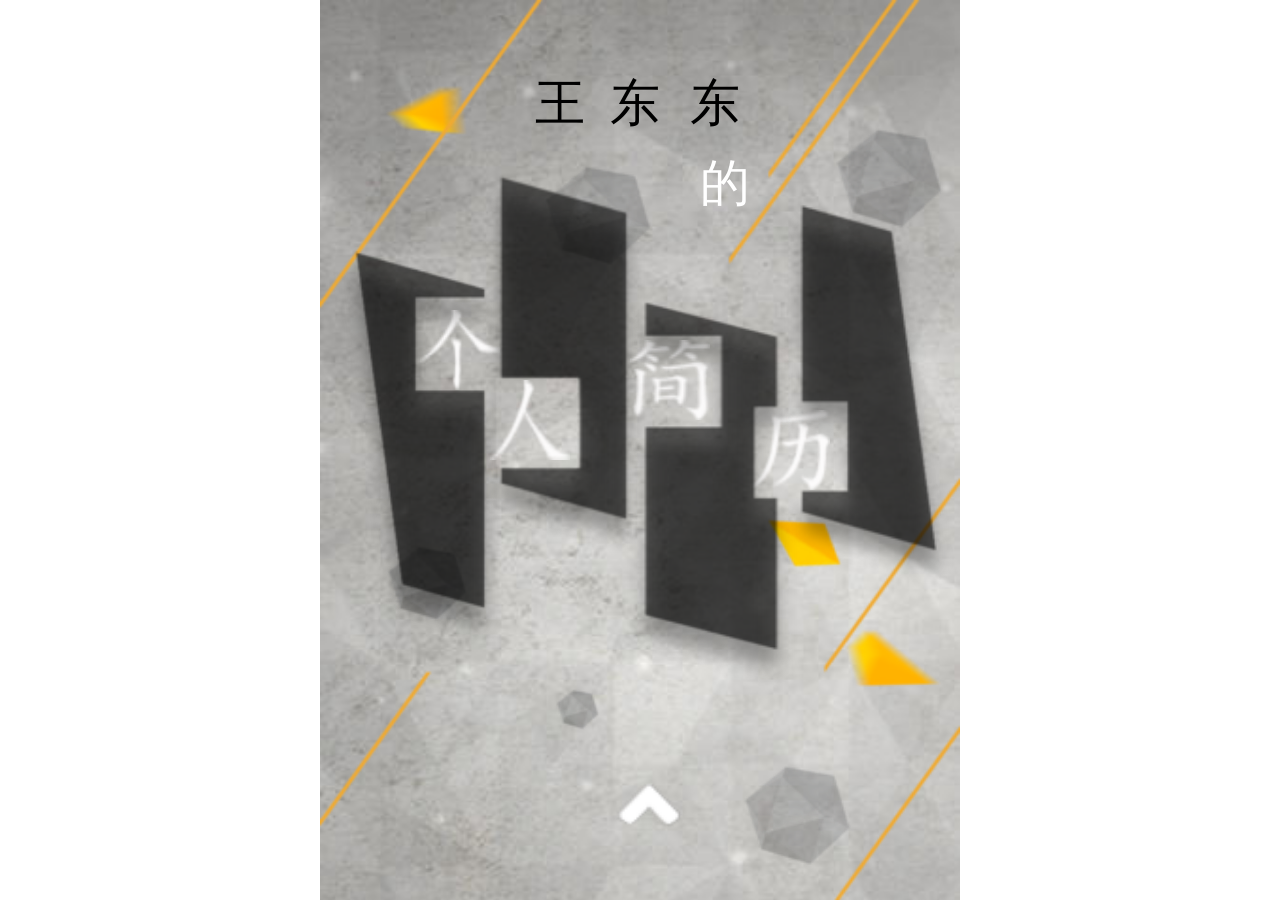
<file: index.html>
<!DOCTYPE html>
<html>
<head lang="en">
    <meta charset="UTF-8">
    <meta name="viewport"
          content="width=device-width, user-scalable=no, initial-scale=1.0, maximum-scale=1.0, minimum-scale=1.0"/>
    <meta name="format-detection" content="telephone=no"/>
    <meta name="apple-mobile-web-app-capable" content="yes"/>
    <meta name="apple-mobile-web-app-status-bar-style" content="black-translucent"/>
    <title></title>
    <link charset="utf-8" type="text/css" rel="stylesheet" href="css/reset.min.css"/>
    <link charset="utf-8" type="text/css" rel="stylesheet" href="css/animate.css"/>
    <link charset="utf-8" type="text/css" rel="stylesheet" href="css/swiper.min.css"/>
    <link charset="utf-8" type="text/css" rel="stylesheet" href="css/jianli.css"/>
</head>
<body>
<div class="music musicMove" id="music">
    <audio id="musicAudio" src="吻别 英语版.mp3" preload="none" loop></audio>
</div>
<section class="swiper-container">
    <div class="swiper-wrapper">
        <!--第一屏幕-->
        <div class="swiper-slide page1">
            <img src="img/jianli-1.png" alt=""/>
            <img src="img/jianli-2.png" alt=""/>
            <img src="img/jianli-3.png" alt=""/>
            <img src="img/jianli-4.png" alt=""/>
            <img src="img/jianli-9.png" alt=""/>
            <img src="img/jianli-8.png" alt=""/>
            <img src="img/jianli-7.png" alt=""/>
            <img src="img/jianli-6.png" alt=""/>
            <img src="img/jianli-33333.png" alt=""/>
            <span class="ming1">王</span>
            <span class="ming2">东</span>
            <span class="ming3">东</span>
            <a href="javascript:;"><p>的</p></a>
            <img src="img/jianli-14.png" alt=""/>
        </div>
        <!--第二屏幕-->
        <div class="swiper-slide page2">
            <img src="img/jianli-31.png" alt=""/>
            <img src="img/jianli-28.png" alt=""/>
            <img src="img/jianli-33333.png" alt=""/>
            <img src="img/weixin.png" alt=""/>
            <h2>个人信息</h2>
            <p>Personal information</p>
            <span class="xing">姓名：王东东</span>
            <span class="bie">性别：男</span>
            <span class="nian">年龄：24</span>
            <span class="shou">手机：15695652775</span>
            <span class="di">地址：安徽亳州市</span>
            <img src="img/jianli-14.png" alt=""/>
        </div>
        <!--第三屏幕-->
        <div class="swiper-slide page3">
            <img src="img/jianli-36.png" alt=""/>
            <img src="img/jianli-29.png" alt=""/>
            <img src="img/jianli-33333.png" alt=""/>
            <h2>专业技能</h2>
            <p class="p">Professional skills</p>
            <img src="img/jianli-14.png" alt=""/>
            <img src="img/jainli-44444.png" alt=""/>
            <img src="img/jainli-44444.png" alt=""/>
            <img src="img/jainli-44444.png" alt=""/>
            <img src="img/jainli-44444.png" alt=""/>
            <img src="img/jainli-44444.png" alt=""/>
            <span class="ps">ps</span>
            <span class="js">js</span>
            <span class="css">css</span>
            <span class="jQuery">jQuery</span>
            <span class="node">node</span>

        </div>

        <!-- 第四屏幕-->
        <div class="swiper-slide page4">
            <img src="img/jianli-30.png" alt=""/>
            <img src="img/jianli-33.png" alt=""/>
            <img src="img/jianli-34.png" alt=""/>
            <img src="img/jianli-33.png" alt=""/>
            <img src="img/jianli-34.png" alt=""/>
            <img src="img/jianli-11111.png" alt=""/>
            <img src="img/jianli-33333.png" alt=""/>
            <h2 class="qou">求职意向</h2>
            <p>Job intensron</p>
            <span class="diyi">8k-10k</span>
            <span class="dier">前段工程师</span>
            <span class="disan">2-n个IT</span>
            <span class="disi">地点：上海</span>
            <img src="img/jianli-14.png" alt=""/>
        </div>

        <!-- 第五屏幕-->
        <div class="swiper-slide page5">
            <img src="img/jianli-29.png" alt=""/>
            <img src="img/jianli-111111.png" alt=""/>
            <img src="img/jianli-18.png" alt=""/>
            <img src="img/jianli-18.png" alt=""/>
            <img src="img/jianli-18.png" alt=""/>
            <img src="img/jianli-18.png" alt=""/>
            <img src="img/jianli-22222.png" alt=""/>
            <img src="img/jianli-33333.png" alt=""/>
            <h2>个人特长</h2>
            <p>Personal Specialty</p>
            <span class="tuan">有团队精神！</span>
            <span class="xue">学习能力快！</span>
            <span class="gou">沟通能力强！</span>
            <span class="you">有点小幽默！</span>
            <img src="img/jianli-14.png" alt=""/>

        </div>
        <!-- 第六屏幕-->
        <div class="swiper-slide page6">
            <img src="img/jianli-35.png" alt=""/>
            <img src="img/jianli-36.png" alt=""/>
            <img src="img/jianli-22.png" alt=""/>
            <img src="img/jianli-23.png" alt=""/>
            <img src="img/jianli-24.png" alt=""/>
            <img src="img/jianli-25.png" alt=""/>
            <img src="img/jianli-26.png" alt=""/>
            <img src="img/jianli-33333.png" alt=""/>
            <h2>自我评价</h2>
            <p>evaluation</p>
            <span class="kai">开朗</span>
            <span class="xin">热心</span>
            <span class="shang">上进</span>
            <span class="li">有活力</span>
            <span class="ku">能吃苦</span>
            <img src="img/jianli-14.png" alt=""/>
        </div>
        <!-- 第七屏幕-->
        <div class="swiper-slide page7">
            <img src="img/weixin.png" alt=""/>
            <img src="img/jianli-33333.png" alt=""/>
            <h2>联系方式:</h2>
            <p>contact information</p>
            <span class="sao">扫描微信二维码添加我好友</span>
            <span class="ming">姓名：王东东</span>
            <span class="dian">电话：15695652775</span>
            <span class="you">邮箱：www.wddspace@gmail.com</span>
        </div>

    </div>
    <div class="swiper-pagination"></div>
</section>
<script src="js/fastclick.min.js"></script>
<script src="js/swiper.min.js"></script>
<script src="js/index.js"></script>

</body>
</html>
</file>
<file: css/jianli.css>
@charset "utf-8";
html, body {
    width: 100%;
    height: 100%;
    /*background: #ccc;*/
    overflow: hidden;
    /*  background: url("../img/jianli-11.jpg") no-repeat;*/
    z-index: 1;
}

html {
    font-size: 100px;
}

/*--初始化Swiper的样式--*/
.swiper-container, .swiper-slide {
    height: 100%;
    overflow: hidden;
}

.swiper-slide {
    transform-style: preserve-3d;
    perspective: 500px;
}

/*--音乐--*/
.music {
    display: none;
    position: absolute;
    top: .2rem;
    right: .2rem;
    z-index: 1000;
    width: .6rem;
    height: .6rem;
    background: url("../music.svg") no-repeat;
    background-size: 100% 100%;
}

.musicMove {
    -webkit-animation: musicMove 1s linear infinite both;
    animation: musicMove 1s linear infinite both;
}
/*--第一屏幕--*/
.page1 {
    width: 100%;
    height: 100%;
    position: relative;
    overflow: hidden;
    background: url("../img/jianli-11.jpg") no-repeat;
    background-size: cover;
}

.page1 > * {
    opacity: 0;
}
.page1 img:nth-child(14) {
    width: 100%;
    height: 100%;
    z-index: -1;
    opacity: 1;
}

#page1 img:nth-child(14) {
    animation: myMove 5s 0s infinite;
    -webkit-animation: myMove 5s 0s infinite;
}

@keyframes myMove {
    0%, 100% {
        opacity: 1;
        -webkit-transform: translateZ(0px) rotate(0deg);
        transform: translateZ(0px) rotate(0deg);
    }
    50% {
        -webkit-transform: translateZ(70px) rotate(10deg);
        transform: translateZ(70px) rotate(10deg);
    }
}

.page1 img {
    position: absolute;
    opacity: 0;
}

.page1 .ming1 {
    display: inline-block;
    position: absolute;
    left: 2.1rem;
    top: 0.7rem;
    width: 0.4rem;
    margin-left: 0.05rem;
    font-size: .5rem;

}

.page1 .ming2 {
    display: inline-block;
    position: absolute;
    left: 2.6rem;
    top: 0.7rem;
    width: 0.4rem;
    margin-left: 0.3rem;
    font-size: .5rem;
}

.page1 .ming3 {
    display: inline-block;
    position: absolute;
    left: 3.1rem;
    top: 0.7rem;
    width: 0.4rem;
    margin-left: 0.6rem;
    font-size: .5rem;
}

.page1 a {
    position: absolute;
    left: 3.8rem;
    top: 1.5rem;
    color: #fff;
    font-size: 0.5rem;
}

.page1 img:nth-child(1) {
    top: 1.45rem;
    left: -0.2rem;
    height: 5rem;
    z-index: 9;
}

.page1 img:nth-child(2) {
    top: 1.3rem;
    left: 1.3rem;
    height: 4.8rem;
    z-index: 4;
}

.page1 img:nth-child(3) {
    top: 2.2rem;
    left: 2.6rem;
    width: 2.5rem;
    height: 4.9rem;
    z-index: 5;
}

.page1 img:nth-child(4) {
    top: 1.3rem;
    left: 4.4rem;
    height: 4.8rem;
    z-index: 2;
}

.page1 img:nth-child(5) {
    top: 3.1rem;
    left: 1rem;
    width: 0.8rem;
    height: 0.8rem;
}

.page1 img:nth-child(6) {
    top: 3.8rem;
    left: 1.7rem;
    width: 0.8rem;
    height: 0.8rem;
}

.page1 img:nth-child(7) {
    top: 3.4rem;
    left: 3.1rem;
    width: 0.8rem;
    height: 0.8rem;
}

.page1 img:nth-child(8) {
    top: 4.1rem;
    left: 4.3rem;
    width: 0.8rem;
    height: 0.8rem;
}

.page1 img:nth-child(9) {
    bottom: 0.2rem;
    left: 2.8rem;
    width: 1rem;
    height: 0.5rem;
}

#page1 img:nth-child(1) {
    animation: fadeInLeft 1s 0.2s both;
    -webkit-animation: fadeInLeft 1s 0.2s both;
}

#page1 img:nth-child(2) {
    animation: fadeInLeft 2s 0.4s both;
    -webkit-animation: fadeInLeft 2s 0.4s both;
}

#page1 img:nth-child(3) {
    animation: fadeInRight 1s 0.2s both;
    -webkit-animation: fadeInRight 1s 0.2s both;
}

#page1 img:nth-child(4) {
    animation: fadeInRight 2s 0.4s both;
    -webkit-animation: fadeInRight 2s 0.4s both;
}

#page1 img:nth-child(5) {
    animation: bounceInDown 1s 0.8s both;
    -webkit-animation: bounceInDown 1s 0.8s both;
}

#page1 img:nth-child(6) {
    animation: bounceInDown 1s 1.2s both;
    -webkit-animation: bounceInDown 1s 1.2s both;
}

#page1 img:nth-child(7) {
    animation: bounceInDown 1s 1.6s both;
    -webkit-animation: bounceInDown 1s 1.6s both;
}

#page1 img:nth-child(8) {
    animation: bounceInDown 1s 2s both;
    -webkit-animation: bounceInDown 1s 2s both;
}

#page1 img:nth-child(9) {
    animation: fadeOutUp 1.5s 2s Infinite both;
    -webkit-animation: fadeOutUp 1.5s 2s Infinite both;
}

#page1 .ming1,#page1 .ming2, #page1 .ming3 {
    animation: lightSpeedIn 1s 1s 1 both;
    -webkit-animation: lightSpeedIn 1s 1s 1 both;
}

#page1 a {
    animation: bounceInRight 1s 2s both;
    -webkit-animation: bounceInRight 1s 2s both;
}




/*--第二屏幕--*/


.page2 {
    width: 100%;
    height: 100%;
    position: relative;
    overflow: hidden;
    background: url("../img/jianli-11.jpg") no-repeat;
    background-size: cover;
}
.page2 > * {
    opacity: 0;
}
.page2 img:nth-child(12) {
    width: 100%;
    height: 100%;
    z-index: -1;
    opacity: 1;
}

#page2 img:nth-child(12) {
    animation: myMove 5s 0s infinite;
    -webkit-animation: myMove 5s 0s infinite;
}

@keyframes myMove {
    0%, 100% {
        opacity: 1;
        -webkit-transform: translateZ(0px) rotate(0deg);
        transform: translateZ(0px) rotate(0deg);
    }
    50% {
        -webkit-transform: translateZ(70px) rotate(10deg);
        transform: translateZ(70px) rotate(10deg);
    }
}

.page2 img, .page2 h2, .page2 span, .page2 p, .page3 h2, .page3 p, .page4 h2, .page4 p {
    opacity: 0;
}

.page2 h2 {
    position: absolute;
    left: 1rem;
    top: 2rem;
    font-size: 0.6rem;
    font-weight: 500;
}

.page2 p {
    position: absolute;
    left: 1rem;
    top: 2.8rem;
    font-size: 0.3rem;
    color: #eee;
}

.page2 .xing {
    position: absolute;
    left: 1rem;
    top: 3.6rem;
    font-size: 0.4rem;
    font-weight: 600;
}

.page2 .bie {
    position: absolute;
    left: 1rem;
    top: 4.5rem;
    font-size: 0.4rem;
    font-weight: 600;
}

.page2 .nian {
    position: absolute;
    left: 1rem;
    top: 5.4rem;
    font-size: 0.4rem;
    font-weight: 600;
}

.page2 .shou {
    position: absolute;
    left: 1rem;
    top: 6.3rem;
    font-size: 0.4rem;
    font-weight: 600;
}

.page2 .di {
    position: absolute;
    left: 1rem;
    top: 7.2rem;
    font-size: 0.4rem;
    font-weight: 600;
}

.page2 img {
    position: absolute;
    opacity: 0;
}

.page2 img:nth-child(1) {
    top: 1rem;
    left: 0.4rem;
    width: 3.5rem;
    height: 2rem;
}

.page2 img:nth-child(2) {
    top: 6.9rem;
    left: 2.1rem;
    width: 4rem;
    height: 2rem;
}

.page2 img:nth-child(3) {
    bottom: 0.2rem;
    left: 2.8rem;
    width: 1rem;
    height: 0.5rem;
}

.page2 img:nth-child(4) {
    top: 1rem;
    right: 0.2rem;
    width: 2rem;
    height: 2rem;
    border-radius: 50%;
    border: 2px solid aqua;
    z-index: 10;
}

#page2 img:nth-child(1) {
    animation: bounceInRight 0.8s 0.8s both;
    -webkit-animation: bounceInRight 0.8s 0.8s both;
}

#page2 img:nth-child(2) {
    animation: bounceInLeft 0.8s 0.5s both;
    -webkit-animation: bounceInLeft 0.8s 0.5s both;
}

#page2 img:nth-child(3) {
    animation: fadeOutUp 1s 2s Infinite both;
    -webkit-animation: fadeOutUp 1s 2s Infinite both;
}

#page2 img:nth-child(4) {
    animation: zoomInUp 1s 1.2s both;
    -webkit-animation: zoomInUp 1s 1.2s both;
}

#page2 h2 {
    animation: bounceInLeft 0.8s 1.8s both;
    -webkit-animation: bounceInLeft 0.8s 1.8s both;
}

#page2 p {
    animation: bounceInLeft 0.8s 2.2s both;
    -webkit-animation: bounceInLeft 0.8s 2.2s both;
}

#page2 .xing {
    animation: bounceInLeft 0.8s 2.6s both;
    -webkit-animation: bounceInLeft 0.8s 2.6s both;
}

#page2 .bie {
    animation: bounceInLeft 0.8s 3s both;
    -webkit-animation: bounceInLeft 0.8s 3s both;
}

#page2 .nian {
    animation: bounceInLeft 0.8s 3.4s both;
    -webkit-animation: bounceInLeft 0.8s 3.4s both;
}

#page2 .shou {
    animation: bounceInLeft 0.8s 3.8s both;
    -webkit-animation: bounceInLeft 0.8s 3.8s both;
}

#page2 .di {
    animation: bounceInLeft 0.8s 4.2s both;
    -webkit-animation: bounceInLeft 0.8s 4.2s both;
}

/*--第三屏幕--*/


.page3 {
    width: 100%;
    height: 100%;
    position: relative;
    overflow: hidden;
    background: url("../img/jianli-11.jpg") no-repeat;
    background-size: cover;
}
.page3 > * {
    opacity: 0;
}

.page3 img:nth-child(6) {
    z-index: -2;
    width: 100%;
    height: 100%;
    opacity: 1;

}

#page3 img:nth-child(6) {
    z-index: -2;
    animation: myMove 5s 0s infinite;
    -webkit-animation: myMove 5s 0s infinite;
}

@keyframes myMove {
    0%, 100% {
        opacity: 1;
        -webkit-transform: translateZ(0px) rotate(0deg);
        transform: translateZ(0px) rotate(0deg);
    }
    50% {
        -webkit-transform: translateZ(70px) rotate(10deg);
        transform: translateZ(70px) rotate(10deg);
    }
}

.page3 h2 {
    position: absolute;
    left: 1rem;
    top: 0.7rem;
    font-size: 0.6rem;
    font-weight: 500;
}

.page3 .p {
    position: absolute;
    left: 1rem;
    top: 1.4rem;
    font-size: 0.3rem;
    font-weight: 500;
    color: #eee;
}

/*ps*/
.page3 .ps {
   position: absolute;
    top: 4.2rem;
    right: 4.6rem;
    font-size: 0.7rem;
    color: #fff;
    z-index: 20;
}

/*js*/
.page3 .js {
    position: absolute;
    top: 4.6rem;
    right: 1.3rem;
    font-size: 0.7rem;
    color: #fff;
    z-index: 20;
}

/*css*/
.page3 .css {
    display: inline-block;
    position: relative;
    top: 8.8rem;
    left: 4.6rem;
    font-size: 0.7rem;
    color: #fff;
    z-index: 20;
}

/*node*/
.page3 .node {
    display: inline-block;
    position: relative;
    top: 6.9rem;
    left: 0.2rem;
    font-size: 0.6rem;
    color: #fff;
    z-index: 20;
}

/*jQuery*/
.page3 .jQuery {
    display: inline-block;
    position: relative;
    top: 8.8rem;
    left: -0.4rem;
    font-size: 0.5rem;
    color: #fff;
    z-index: 20;
}

.page3 img {
    position: absolute;

}

.page3 img:nth-child(1) {
    top: 1.9rem;
    left: 0.2rem;
    width: 4rem;
    height: 0.6rem;
}

.page3 img:nth-child(2) {
    top: 0.8rem;
    left: 3rem;
    width: 2rem;
    height: 2.5rem;
}

.page3 img:nth-child(3) {
    bottom: 0.2rem;
    right: 2.5rem;
    width: 1rem;
    height: 0.5rem;
}

.page3 img:nth-child(6) {
    bottom: 0.2rem;
    right: 0;
    z-index: 15;
}

.page3 img:nth-child(7) {
    bottom: 4rem;
    right: 2.5rem;
    width: 5rem;
    height: 5rem;
    z-index: 15;
}

.page3 img:nth-child(8) {
    bottom: 3.7rem;
    right: -0.9rem;
    width: 5rem;
    height: 5rem;
    z-index: 15;
}

.page3 img:nth-child(9) {
    bottom: -0.5rem;
    left: 2.5rem;
    width: 5rem;
    height: 5rem;
    z-index: 15;
}

.page3 img:nth-child(10) {
    bottom: -0.5rem;
    left: -1rem;
    width: 5rem;
    height: 5rem;
    z-index: 15;
}

.page3 img:nth-child(11) {
    bottom: 1.4rem;
    left: 1.2rem;
    width: 5rem;
    height: 5rem;
    z-index: 15;
}
#page3 .ps {
    animation: pulse 1s 2.5s both;
    -webkit-animation: pulse 1s 2.5s both;;
}
#page3 img:nth-child(1) {
    animation: bounceInLeft 0.8s 1s both;
    -webkit-animation: bounceInLeft 0.8s 1s both;
}

#page3 img:nth-child(2) {
    animation: zoomInLeft 0.8s 0.6s both;
    -webkit-animation: zoomInLeft 0.8s 0.6s both;
}

#page3 img:nth-child(3) {
    animation: fadeOutUp 1s 2s Infinite both;
    -webkit-animation: fadeOutUp 1s 2s Infinite both;
}

#page3 img:nth-child(6) {
    animation: myMove 5s 0s both;
    -webkit-animation: myMove 5s 0s both;
}

#page3 img:nth-child(7) {
    animation: bounceInUp 4s 1.5s both;
    -webkit-animation: bounceInUp 4s 1.5s both;

}

#page3 img:nth-child(8) {
    animation: bounceInUp 4s 2s both;
    -webkit-animation: bounceInUp 4s 2s both;
}

#page3 img:nth-child(9) {
    animation: bounceInUp 4s 3.5s both;
    -webkit-animation: bounceInUp 4s 3.5s both;
}

#page3 img:nth-child(10) {
    animation: bounceInUp 4s 2.5s both;
    -webkit-animation: bounceInUp 4s 2.5s both;
}

#page3 img:nth-child(11) {
    animation: bounceInUp 4s 3s both;
    -webkit-animation: bounceInUp 4s 3s both;
}

#page3 h2 {
    animation: bounceInLeft 1s 1.8s both;
    -webkit-animation: bounceInLeft 1s 1.8s both;;
}

#page3 .p {
    animation: bounceInLeft 1s 2.2s both;
    -webkit-animation: bounceInLeft 1s 2.2s both;;
}

#page3 .ps {
    animation: fadeInRightBig 1s 3.4s both;
    -webkit-animation: fadeInRightBig 1s 3.4s both;;
}
#page3 .js {
    animation: fadeInRightBig 1s 3.6s both;
    -webkit-animation: fadeInRightBig 1s 3.6s both;;
}
#page3 .css {
    animation: fadeInRightBig 1s 4.2s both;
    -webkit-animation: fadeInRightBig 1s 4.2s both;;
}
#page3 .jQuery {
    animation: fadeInRightBig 1s 4s both;
    -webkit-animation: fadeInRightBig 1s 4s both;;
}

#page3 .node {
    animation: fadeInRightBig 1s 3.8s both;
    -webkit-animation: fadeInRightBig 1s 3.8s both;;
}

/*--第四屏幕--*/

.page4 {
    width: 100%;
    height: 100%;
    position: relative;
    overflow: hidden;
    background: url("../img/jianli-11.jpg") no-repeat;
    background-size: cover;
}
.page4 > * {
    opacity: 0;
}
.page4 img:nth-child(14) {
    width: 100%;
    height: 100%;
    z-index: -1;
    right: 0rem;
    opacity: 1;
}

#page4 img:nth-child(14) {
    animation: myMove 5s 0s infinite;
    -webkit-animation: myMove 5s 0s infinite;
}

@keyframes myMove {
    0%, 100% {
        opacity: 1;
        -webkit-transform: translateZ(0px) rotate(0deg);
        transform: translateZ(0px) rotate(0deg);
    }
    50% {
        -webkit-transform: translateZ(70px) rotate(10deg);
        transform: translateZ(70px) rotate(10deg);
    }
}

.page4 h2 {
    position: absolute;
    left: 1rem;
    top: 0.7rem;
    font-size: 0.6rem;
    font-weight: 500;
}

.page4 p {
    position: absolute;
    left: 1rem;
    top: 1.4rem;
    font-size: 0.3rem;
    font-weight: 500;
    color: #eee;
}

.page4 .diyi {
    position: absolute;
    top: 6.9rem;
    left: 4.4rem;
    font-size: 0.4rem;
    width: 2.7rem;
    height: 1.1rem;
    color: #fff;
}

.page4 .dier {
    position: relative;
    top: 3.67rem;
    left: 4rem;
    font-size: 0.4rem;
    width: 2.7rem;
    height: 1.1rem;
    color: #fff;
    text-align: center;
    line-height: 1.1rem;
}

.page4 .disan {
    position: relative;
    top: 5.13rem;
    left: -1.5rem;
    font-size: 0.4rem;
    width: 2.7rem;
    height: 1.1rem;
    color: #fff;
}

.page4 .disi {
    position: relative;
    top: 8.26rem;
    left: -3rem;
    font-size: 0.4rem;
    width: 2.7rem;
    height: 1.1rem;
    color: #fff;
}

.page4 img {
    /*z-index: 1;*/
    position: absolute;
    opacity: 0;
}

.page4 img:nth-child(1) {
    top: 0.5rem;
    left: 0.8rem;
    width: 3.8rem;
    /*height: 1.4rem;*/
}

.page4 img:nth-child(2) {
    top: 6.6rem;
    left: 3.5rem;
    width: 2.7rem;
    height: 1.1rem;
}

.page4 img:nth-child(3) {
    top: 5.13rem;
    left: 0.29rem;
    width: 2.7rem;
    height: 1.1rem;
}

.page4 img:nth-child(4) {
    top: 3.67rem;
    left: 3.5rem;
    width: 2.7rem;
    height: 1.1rem;
}

.page4 img:nth-child(5) {
    top: 8.26rem;
    left: 0.29rem;
    width: 2.7rem;
    height: 1.1rem;
}

.page4 img:nth-child(6) {
    top: 4rem;
    left: 3rem;
    width: 0.7rem;
    height: 5.4rem;
}

.page4 img:nth-child(7) {
    bottom: 0.2rem;
    left: 2.8rem;
    width: 1rem;
    height: 0.5rem;
}

#page4 img:nth-child(1) {
    animation: bounceInLeft 0.8s 0.8s both;
    -webkit-animation: bounceInLeft 0.8s 0.8s both;
}

#page4 h2 {
    animation: bounceInLeft 0.8s 1.2s both;
    -webkit-animation: bounceInLeft 0.8s 1.2s both;
}

#page4 p {
    animation: bounceInLeft 0.8s 1.4s both;
    -webkit-animation: bounceInLeft 0.8s 1.4s both;
}

#page4 img:nth-child(2), #page4 .diyi {
    animation: fadeInRight 0.8s 2.4s both;
    -webkit-animation: fadeInRight 0.8s 2.4s both;;
}

#page4 img:nth-child(3), #page4 .dier {
    animation: fadeInLeft 1s 2s both;
    -webkit-animation: fadeInLeft 1s 2s both;
}

#page4 img:nth-child(4), #page4 .disan {
    animation: fadeInRight 1s 1.6s both;
    -webkit-animation: fadeInRight 1s 1.6s both;;
}

#page4 img:nth-child(5), #page4 .disi {
    animation: fadeInLeft 1s 2.8s both;
    -webkit-animation: fadeInLeft 1s 2.8s both;
}

#page4 img:nth-child(6) {
    animation: fadeInUp 1s 1.4s both;
    -webkit-animation: fadeInUp 1s 1.4s both;
}

#page4 img:nth-child(7) {
    animation: fadeOutUp 1s 1.2s Infinite both;
    -webkit-animation: fadeOutUp 1s 1.2s Infinite both;
}

/*--第五屏幕--*/

.page5 {
    width: 100%;
    height: 100%;
    position: relative;
    overflow: hidden;
    background: url("../img/jianli-11.jpg") no-repeat;
    background-size: cover;
}

.page5 > * {
    opacity: 0;
}

.page5 img:nth-child(15) {
    width: 100%;
    height: 100%;
    z-index: 0;
    opacity: 1;
}

#page5 img:nth-child(15) {
    animation: myMove 5s 0s infinite;
    -webkit-animation: myMove 5s 0s infinite;
}

@keyframes myMove {
    0%, 100% {
        opacity: 1;
        -webkit-transform: translateZ(0px) rotate(0deg);
        transform: translateZ(0px) rotate(0deg);
    }
    50% {
        -webkit-transform: translateZ(70px) rotate(10deg);
        transform: translateZ(70px) rotate(10deg);
    }
}

.page5 h2 {
    position: absolute;
    left: 2.4rem;
    top: 1.6rem;
    font-size: 0.55rem;
    font-weight: 500;
}

.page5 p {
    color: #eee;
    position: absolute;
    left: 2.4rem;
    top: 2.3rem;
    font-size: 0.3rem;
    font-weight: 500;
}

.page5 .tuan {
    position: absolute;
    left: 1.3rem;
    top: 4.1rem;
    font-size: 0.5rem;
    font-weight: 500;
}

.page5 .xue {
    position: absolute;
    left: 1.3rem;
    top: 5.7rem;
    font-size: 0.5rem;
    font-weight: 500;
}

.page5 .gou {
    position: absolute;
    left: 1.3rem;
    top: 7.2rem;
    font-size: 0.5rem;
    font-weight: 500;
}

.page5 .you {
    position: absolute;
    left: 1.3rem;
    top: 9.1rem;
    font-size: 0.5rem;
    font-weight: 500;
}

.page5 img {
    position: absolute;
    opacity: 0;
}

.page5 img:nth-child(1) {
    top: 0.2rem;
    left: 0.3rem;
    width: 2rem;
    height: 2.8rem;
    z-index: 2;
}

.page5 img:nth-child(2) {
    top: 1rem;
    left: 1.3rem;
    width: 3.8rem;
    height: 1.8rem;
    z-index: 2;
}

.page5 img:nth-child(3) {
    top: 8.3rem;
    left: 0.45rem;
    width: 5.2rem;
    height: 2.3rem;
    z-index: 2;
}

.page5 img:nth-child(4) {
    top: 6.4rem;
    left: 0.45rem;
    width: 5.2rem;
    height: 2.3rem;
    z-index: 2;
}

.page5 img:nth-child(5) {
    top: 3.3rem;
    left: 0.45rem;
    width: 5.2rem;
    height: 2.3rem;
    z-index: 2;
}

.page5 img:nth-child(6) {
    top: 4.9rem;
    left: 0.45rem;
    width: 5.2rem;
    height: 2.3rem;
    z-index: 2;
}

.page5 img:nth-child(7) {
    top: 4.2rem;
    left: 0.45rem;
    width: 0.5rem;
    height: 6rem;
    z-index: 2;
}

.page5 img:nth-child(8) {
    bottom: 0.2rem;
    left: 2.8rem;
    width: 1rem;
    height: 0.5rem;
}

#page5 img:nth-child(1) {
    animation: rotateInDownLeft 0.8s 0.8s both;
    -webkit-animation: rotateInDownLeft 0.8s 0.8s both;
}

#page5 img:nth-child(2) {
    animation: fadeInUp 0.8s 1s both;
    -webkit-animation: fadeInUp 0.8s 1s both;
}

#page5 img:nth-child(3), #page5 .you {
    animation: bounceInRight 0.8s 2.6s both;
    -webkit-animation: bounceInRight 0.8s 2.6s both;
}

#page5 img:nth-child(4), #page5 .gou {
    animation: bounceInRight 0.8s 2.2s both;
    -webkit-animation: bounceInRight 0.8s 2.2s both;
}

#page5 img:nth-child(5), #page5 .tuan {
    animation: bounceInRight 0.8s 1.4s both;
    -webkit-animation: bounceInRight 0.8s 1.4s both;
}

#page5 img:nth-child(6), #page5 .xue {
    animation: bounceInRight 0.8s 1.8s both;
    -webkit-animation: bounceInRight 0.8s 1.8s both;
}

#page5 img:nth-child(7) {
    animation: fadeInUp 0.8s 1.2s both;
    -webkit-animation: fadeInUp 0.8s 1.2s both;
}

#page5 img:nth-child(8) {
    animation: fadeOutUp 1.5s 1s Infinite both;
    -webkit-animation: fadeOutUp 1.5s 1s Infinite both;
}

#page5 h2 {
    animation: bounceInRight 1s 1s both;
    -webkit-animation: bounceInRight 1s 1s both;
}

#page5 p {
    animation: bounceInRight 1s 1.2s both;
    -webkit-animation: bounceInRight 1s 1.2s both;
}

/*--第六屏幕--*/

.page6 {
    width: 100%;
    height: 100%;
    position: relative;
    overflow: hidden;
    background: url("../img/jianli-11.jpg") no-repeat;
    background-size: cover;
}
.page6 > * {
    opacity: 0;
}
.page6 img:nth-child(16) {
    width: 100%;
    height: 100%;
    z-index: 0;
    opacity: 1;
}

#page6 img:nth-child(16) {
    animation: myMove 5s 0s infinite;
    -webkit-animation: myMove 5s 0s infinite;
}

@keyframes myMove {
    0%, 100% {
        opacity: 1;
        -webkit-transform: translateZ(0px) rotate(0deg);
        transform: translateZ(0px) rotate(0deg);
    }
    50% {
        -webkit-transform: translateZ(70px) rotate(10deg);
        transform: translateZ(70px) rotate(10deg);
    }
}

.page6 h2 {
    position: absolute;
    left: 2.2rem;
    top: 1.4rem;
    font-size: 0.55rem;
    font-weight: 500;
}

.page6 p {
    position: absolute;
    left: 2.4rem;
    top: 2.1rem;
    font-size: 0.3rem;
    font-weight: 500;
    color: #eee;
}

.page6 .kai {
    position: absolute;
    left: 0.9rem;
    top: 4.5rem;
    font-size: 0.5rem;
    font-weight: 500;
    color: #fff;
    z-index: 10;
}

.page6 .xin {
    position: absolute;
    left: 4rem;
    top: 4.5rem;
    font-size: 0.5rem;
    font-weight: 500;
    color: #fff;
    z-index: 10;
}

.page6 .shang {
    position: absolute;
    left: 2.5rem;
    top: 6rem;
    font-size: 0.5rem;
    font-weight: 500;
    color: #fff;
    z-index: 10;
}

.page6 .li {
    position: absolute;
    left: 1.3rem;
    top: 8.5rem;
    font-size: 0.5rem;
    font-weight: 500;
    color: #fff;
    z-index: 10;
}

.page6 .ku {
    position: absolute;
    left: 4.2rem;
    top: 7.2rem;
    font-size: 0.5rem;
    font-weight: 500;
    color: #fff;
    z-index: 10;
}

.page6 img {
    position: absolute;
    opacity: 0;
}

.page6 img:nth-child(1) {
    top: 0.8rem;
    left: 0.8rem;
    width: 3rem;
    height: 1rem;
    z-index: 2;
}

.page6 img:nth-child(2) {
    top: 2.5rem;
    left: 2.2rem;
    width: 3rem;
    height: .4rem;
    z-index: 2;
}

.page6 img:nth-child(3) {
    top: 5.7rem;
    left: 2.3rem;
    width: 1.5rem;
    z-index: 2;
}

.page6 img:nth-child(4) {
    top: 4rem;
    left: 3.5rem;
    width: 2rem;
    z-index: 2;
}

.page6 img:nth-child(5) {
    top: 4rem;
    left: .4rem;
    width: 2rem;
    z-index: 2;
}

.page6 img:nth-child(6) {
    top: 6.5rem;
    left: 3.7rem;
    width: 2.5rem;
    z-index: 2;
}

.page6 img:nth-child(7) {
    top: 7.5rem;
    left: .6rem;
    width: 3rem;
    z-index: 2;
}

.page6 img:nth-child(8) {
    bottom: 0.2rem;
    left: 2.8rem;
    width: 1rem;
    height: 0.5rem;
}

#page6 h2 {
    animation: rotateIn 0.8s 1s both;
    -webkit-animation: rotateIn 0.8s 1s both;
}

#page6 p {
    animation: rotateIn 0.8s 1.2s both;
    -webkit-animation: rotateIn 0.8s 1.2s both;
}

#page6 img:nth-child(1) {
    animation: rotateInDownLeft 1s 1s both;
    -webkit-animation: rotateInDownLeft 1s 1s both;
}

#page6 img:nth-child(2) {
    animation: rotateInDownRight 1s 1.4s both;
    -webkit-animation: rotateInDownRight 1s 1.4s both;
}

#page6 img:nth-child(3), #page6 .kai {
    animation: zoomIn 4s 2s Infinite both;
    -webkit-animation: zoomIn 4s 2s Infinite both;
}

#page6 img:nth-child(4), #page6 .xin {
    animation: zoomIn 4s 2.5s Infinite both;
    -webkit-animation: zoomIn 4s 2.5s Infinite both;
}

#page6 img:nth-child(5), #page6 .shang {
    animation: zoomIn 4s 3s Infinite both;
    -webkit-animation: zoomIn 4s 3s Infinite both;
}

#page6 img:nth-child(6), #page6 .li {
    animation: zoomIn 4s 3.5s Infinite both;
    -webkit-animation: zoomIn 4s 3.5s Infinite both;
}

#page6 img:nth-child(7), #page6 .ku {
    animation: zoomIn 4s 4s Infinite both;
    -webkit-animation: zoomIn 4s 4s Infinite both;
}

#page6 img:nth-child(8) {
    animation: fadeOutUp 1s 1s Infinite both;
    -webkit-animation: fadeOutUp 1s 1s Infinite both;
}

/*--第七屏幕--*/

.page7 {
    position: relative;
    background: url("../img/jianli-46.jpg") no-repeat;
    background-size: cover;
    background-color: #ccc;
}
.page7 > * {
    opacity: 0;
}
.page7 img {
    position: absolute;
    opacity: 1;
}

.page7 h2 {
    position: absolute;
    left: 1rem;
    top: 4rem;
    font-size: 0.55rem;
    font-weight: 500;
    color: #fff;
}

.page7 p {
    position: absolute;
    left: 1rem;
    top: 4.7rem;
    font-size: 0.3rem;
    font-weight: 500;
    color: #eee;
}

.page7 .sao {
    position: absolute;
    left: 0.9rem;
    top: 5.5rem;
    font-size: 0.4rem;
    font-weight: 500;
    color: #fff;
    z-index: 1;
}

.page7 .ming {
    position: absolute;
    left: 0.9rem;
    top: 6.3rem;
    font-size: 0.4rem;
    font-weight: 500;
    color: #fff;
    z-index: 1;
}

.page7 .dian {
    position: absolute;
    left: 0.9rem;
    top: 7.2rem;
    font-size: 0.4rem;
    font-weight: 500;
    color: #fff;
    z-index: 1;
}

.page7 .you {
    position: absolute;
    left: 0.9rem;
    top: 8.1rem;
    font-size: 0.4rem;
    font-weight: 500;
    color: #fff;
    z-index: 1;
}

.page7 img:nth-child(1) {
    position: relative;
    top: 1rem;
    left: 2rem;
    width: 2rem;
    height: 2rem;

}

.page7 img:nth-child(2) {
    position: relative;
    bottom: -9.2rem;
    left: 0.8rem;
    width: 1rem;
    height: 0.5rem;
}

#page7 img:nth-child(2) {
    animation: fadeOutUp 1s 1s Infinite both;
    -webkit-animation: fadeOutUp 1s 1s Infinite both;
}

#page7 h2 {
    animation: fadeInUpBig 1s  1s both;
    -webkit-animation: fadeInUpBig 1s  1s both;
}

#page7 p {
    animation: fadeInUpBig 1s 1.2s both;
    -webkit-animation: fadeInUpBig 1s 1.2s both;
}

#page7 .sao {
    animation: fadeInUpBig 1s 1.6s both;
    -webkit-animation: fadeInUpBig 1s 1.6s both;
}

#page7 .ming {
    animation: fadeInUpBig 1s 2s both;
    -webkit-animation: fadeInUpBig 1s 2s both;
}

#page7 .dian {
    animation: fadeInUpBig 1s 2.4s both;
    -webkit-animation: fadeInUpBig 1s 2.4s both
}

#page7 .you {
    animation: fadeInUpBig 1s 2.8s both;
    -webkit-animation: fadeInUpBig 1s 2.8s both;
}

/*动画元素*/

@-webkit-keyframes bounceInDown {
    from, 60%, 75%, 90%, to {
        -webkit-animation-timing-function: cubic-bezier(0.215, 0.610, 0.355, 1.000);
        animation-timing-function: cubic-bezier(0.215, 0.610, 0.355, 1.000);
    }

    0% {
        opacity: 0;
        -webkit-transform: translate3d(0, -3000px, 0);
        transform: translate3d(0, -3000px, 0);
    }

    60% {
        opacity: 1;
        -webkit-transform: translate3d(0, 25px, 0);
        transform: translate3d(0, 25px, 0);
    }

    75% {
        -webkit-transform: translate3d(0, -10px, 0);
        transform: translate3d(0, -10px, 0);
    }

    90% {
        -webkit-transform: translate3d(0, 5px, 0);
        transform: translate3d(0, 5px, 0);
    }

    to {
        opacity: 1;
        -webkit-transform: none;
        transform: none;
    }
}

@keyframes bounceInDown {
    from, 60%, 75%, 90%, to {
        -webkit-animation-timing-function: cubic-bezier(0.215, 0.610, 0.355, 1.000);
        animation-timing-function: cubic-bezier(0.215, 0.610, 0.355, 1.000);
    }

    0% {
        opacity: 0;
        -webkit-transform: translate3d(0, -3000px, 0);
        transform: translate3d(0, -3000px, 0);
    }

    60% {
        opacity: 1;
        -webkit-transform: translate3d(0, 25px, 0);
        transform: translate3d(0, 25px, 0);
    }

    75% {
        -webkit-transform: translate3d(0, -10px, 0);
        transform: translate3d(0, -10px, 0);
    }

    90% {
        -webkit-transform: translate3d(0, 5px, 0);
        transform: translate3d(0, 5px, 0);
    }

    to {
        opacity: 1;
        -webkit-transform: none;
        transform: none;
    }
}

@-webkit-keyframes bounceInRight {
    from, 60%, 75%, 90%, to {
        -webkit-animation-timing-function: cubic-bezier(0.215, 0.610, 0.355, 1.000);
        animation-timing-function: cubic-bezier(0.215, 0.610, 0.355, 1.000);
    }

    from {
        opacity: 0;
        -webkit-transform: translate3d(3000px, 0, 0);
        transform: translate3d(3000px, 0, 0);
    }

    60% {
        opacity: 1;
        -webkit-transform: translate3d(-25px, 0, 0);
        transform: translate3d(-25px, 0, 0);
    }

    75% {
        -webkit-transform: translate3d(10px, 0, 0);
        transform: translate3d(10px, 0, 0);
    }

    90% {
        -webkit-transform: translate3d(-5px, 0, 0);
        transform: translate3d(-5px, 0, 0);
    }

    to {
        opacity: 1;
        -webkit-transform: none;
        transform: none;
    }
}

@keyframes bounceInRight {
    from, 60%, 75%, 90%, to {
        -webkit-animation-timing-function: cubic-bezier(0.215, 0.610, 0.355, 1.000);
        animation-timing-function: cubic-bezier(0.215, 0.610, 0.355, 1.000);
    }

    from {
        opacity: 0;
        -webkit-transform: translate3d(3000px, 0, 0);
        transform: translate3d(3000px, 0, 0);
    }

    60% {
        opacity: 1;
        -webkit-transform: translate3d(-25px, 0, 0);
        transform: translate3d(-25px, 0, 0);
    }

    75% {
        -webkit-transform: translate3d(10px, 0, 0);
        transform: translate3d(10px, 0, 0);
    }

    90% {
        -webkit-transform: translate3d(-5px, 0, 0);
        transform: translate3d(-5px, 0, 0);
    }

    to {
        opacity: 1;
        -webkit-transform: none;
        transform: none;
    }
}

@-webkit-keyframes fadeOutUp {
    from {
        opacity: 1;
    }

    to {
        opacity: 1;
        -webkit-transform: translate3d(0, -100%, 0);
        transform: translate3d(0, -100%, 0);
    }
}

@keyframes fadeOutUp {
    from {
        opacity: 0;
    }

    to {
        opacity: 1;
        -webkit-transform: translate3d(0, -100%, 0);
        transform: translate3d(0, -100%, 0);
    }
}

@-webkit-keyframes bounceInLeft {
    from, 60%, 75%, 90%, to {
        -webkit-animation-timing-function: cubic-bezier(0.215, 0.610, 0.355, 1.000);
        animation-timing-function: cubic-bezier(0.215, 0.610, 0.355, 1.000);
    }

    0% {
        opacity: 0;
        -webkit-transform: translate3d(-3000px, 0, 0);
        transform: translate3d(-3000px, 0, 0);
    }

    60% {
        opacity: 1;
        -webkit-transform: translate3d(25px, 0, 0);
        transform: translate3d(25px, 0, 0);
    }

    75% {
        -webkit-transform: translate3d(-10px, 0, 0);
        transform: translate3d(-10px, 0, 0);
    }

    90% {
        -webkit-transform: translate3d(5px, 0, 0);
        transform: translate3d(5px, 0, 0);
    }

    to {
        opacity: 1;
        -webkit-transform: none;
        transform: none;
    }
}

@keyframes bounceInLeft {
    from, 60%, 75%, 90%, to {
        -webkit-animation-timing-function: cubic-bezier(0.215, 0.610, 0.355, 1.000);
        animation-timing-function: cubic-bezier(0.215, 0.610, 0.355, 1.000);
    }

    0% {
        opacity: 0;
        -webkit-transform: translate3d(-3000px, 0, 0);
        transform: translate3d(-3000px, 0, 0);
    }

    60% {
        opacity: 1;
        -webkit-transform: translate3d(25px, 0, 0);
        transform: translate3d(25px, 0, 0);
    }

    75% {
        -webkit-transform: translate3d(-10px, 0, 0);
        transform: translate3d(-10px, 0, 0);
    }

    90% {
        -webkit-transform: translate3d(5px, 0, 0);
        transform: translate3d(5px, 0, 0);
    }

    to {
        opacity: 1;
        -webkit-transform: none;
        transform: none;
    }
}

@-webkit-keyframes zoomInUp {
    from {
        opacity: 0;
        -webkit-transform: scale3d(.1, .1, .1) translate3d(0, 1000px, 0);
        transform: scale3d(.1, .1, .1) translate3d(0, 1000px, 0);
        -webkit-animation-timing-function: cubic-bezier(0.550, 0.055, 0.675, 0.190);
        animation-timing-function: cubic-bezier(0.550, 0.055, 0.675, 0.190);
    }

    60% {
        opacity: 1;
        -webkit-transform: scale3d(.475, .475, .475) translate3d(0, -60px, 0);
        transform: scale3d(.475, .475, .475) translate3d(0, -60px, 0);
        -webkit-animation-timing-function: cubic-bezier(0.175, 0.885, 0.320, 1);
        animation-timing-function: cubic-bezier(0.175, 0.885, 0.320, 1);
    }
    to {
        opacity: 1;
    }
}

@keyframes zoomInUp {
    from {
        opacity: 0;
        -webkit-transform: scale3d(.1, .1, .1) translate3d(0, 1000px, 0);
        transform: scale3d(.1, .1, .1) translate3d(0, 1000px, 0);
        -webkit-animation-timing-function: cubic-bezier(0.550, 0.055, 0.675, 0.190);
        animation-timing-function: cubic-bezier(0.550, 0.055, 0.675, 0.190);
    }

    60% {
        opacity: 1;
        -webkit-transform: scale3d(.475, .475, .475) translate3d(0, -60px, 0);
        transform: scale3d(.475, .475, .475) translate3d(0, -60px, 0);
        -webkit-animation-timing-function: cubic-bezier(0.175, 0.885, 0.320, 1);
        animation-timing-function: cubic-bezier(0.175, 0.885, 0.320, 1);
    }
    to {
        opacity: 1;
    }
}

@-webkit-keyframes zoomInLeft {
    from {
        opacity: 0;
        -webkit-transform: scale3d(.1, .1, .1) translate3d(-1000px, 0, 0);
        transform: scale3d(.1, .1, .1) translate3d(-1000px, 0, 0);
        -webkit-animation-timing-function: cubic-bezier(0.550, 0.055, 0.675, 0.190);
        animation-timing-function: cubic-bezier(0.550, 0.055, 0.675, 0.190);
    }

    60% {
        opacity: 1;
        -webkit-transform: scale3d(.475, .475, .475) translate3d(10px, 0, 0);
        transform: scale3d(.475, .475, .475) translate3d(10px, 0, 0);
        -webkit-animation-timing-function: cubic-bezier(0.175, 0.885, 0.320, 1);
        animation-timing-function: cubic-bezier(0.175, 0.885, 0.320, 1);
    }
    to {
        opacity: 1;
    }
}

@keyframes zoomInLeft {
    from {
        opacity: 0;
        -webkit-transform: scale3d(.1, .1, .1) translate3d(-1000px, 0, 0);
        transform: scale3d(.1, .1, .1) translate3d(-1000px, 0, 0);
        -webkit-animation-timing-function: cubic-bezier(0.550, 0.055, 0.675, 0.190);
        animation-timing-function: cubic-bezier(0.550, 0.055, 0.675, 0.190);
    }

    60% {
        opacity: 1;
        -webkit-transform: scale3d(.475, .475, .475) translate3d(10px, 0, 0);
        transform: scale3d(.475, .475, .475) translate3d(10px, 0, 0);
        -webkit-animation-timing-function: cubic-bezier(0.175, 0.885, 0.320, 1);
        animation-timing-function: cubic-bezier(0.175, 0.885, 0.320, 1);
    }
    to {
        opacity: 1;
    }
}

@-webkit-keyframes fadeInRight {
    from {
        opacity: 0;
        -webkit-transform: translate3d(100%, 0, 0);
        transform: translate3d(100%, 0, 0);
    }

    to {
        opacity: 1;
        -webkit-transform: none;
        transform: none;
    }
}

@keyframes fadeInRight {
    from {
        opacity: 0;
        -webkit-transform: translate3d(100%, 0, 0);
        transform: translate3d(100%, 0, 0);
    }

    to {
        opacity: 1;
        -webkit-transform: none;
        transform: none;
    }
}

@-webkit-keyframes fadeInLeft {
    from {
        opacity: 0;
        -webkit-transform: translate3d(-100%, 0, 0);
        transform: translate3d(-100%, 0, 0);
    }

    to {
        opacity: 1;
        -webkit-transform: none;
        transform: none;
    }
}

@keyframes fadeInLeft {
    from {
        opacity: 0;
        -webkit-transform: translate3d(-100%, 0, 0);
        transform: translate3d(-100%, 0, 0);
    }

    to {
        opacity: 1;
        -webkit-transform: none;
        transform: none;
    }
}

@-webkit-keyframes rotateInDownRight {
    from {
        -webkit-transform-origin: right bottom;
        transform-origin: right bottom;
        -webkit-transform: rotate3d(0, 0, 1, 45deg);
        transform: rotate3d(0, 0, 1, 45deg);
        opacity: 0;
    }

    to {
        -webkit-transform-origin: right bottom;
        transform-origin: right bottom;
        -webkit-transform: none;
        transform: none;
        opacity: 1;
    }
}

@keyframes rotateInDownRight {
    from {
        -webkit-transform-origin: right bottom;
        transform-origin: right bottom;
        -webkit-transform: rotate3d(0, 0, 1, 45deg);
        transform: rotate3d(0, 0, 1, 45deg);
        opacity: 0;
    }

    to {
        -webkit-transform-origin: right bottom;
        transform-origin: right bottom;
        -webkit-transform: none;
        transform: none;
        opacity: 1;
    }
}

@-webkit-keyframes bounceInRight {
    from, 60%, 75%, 90%, to {
        -webkit-animation-timing-function: cubic-bezier(0.215, 0.610, 0.355, 1.000);
        animation-timing-function: cubic-bezier(0.215, 0.610, 0.355, 1.000);
    }

    from {
        opacity: 0;
        -webkit-transform: translate3d(3000px, 0, 0);
        transform: translate3d(3000px, 0, 0);
    }

    60% {
        opacity: 1;
        -webkit-transform: translate3d(-25px, 0, 0);
        transform: translate3d(-25px, 0, 0);
    }

    75% {
        -webkit-transform: translate3d(10px, 0, 0);
        transform: translate3d(10px, 0, 0);
    }

    90% {
        -webkit-transform: translate3d(-5px, 0, 0);
        transform: translate3d(-5px, 0, 0);
    }

    to {
        opacity: 1;
        -webkit-transform: none;
        transform: none;
    }
}

@keyframes bounceInRight {
    from, 60%, 75%, 90%, to {
        -webkit-animation-timing-function: cubic-bezier(0.215, 0.610, 0.355, 1.000);
        animation-timing-function: cubic-bezier(0.215, 0.610, 0.355, 1.000);
    }

    from {
        opacity: 0;
        -webkit-transform: translate3d(3000px, 0, 0);
        transform: translate3d(3000px, 0, 0);
    }

    60% {
        opacity: 1;
        -webkit-transform: translate3d(-25px, 0, 0);
        transform: translate3d(-25px, 0, 0);
    }

    75% {
        -webkit-transform: translate3d(10px, 0, 0);
        transform: translate3d(10px, 0, 0);
    }

    90% {
        -webkit-transform: translate3d(-5px, 0, 0);
        transform: translate3d(-5px, 0, 0);
    }

    to {
        opacity: 1;
        -webkit-transform: none;
        transform: none;
    }
}

@-webkit-keyframes fadeInUpBig {
    from {
        opacity: 0;
        -webkit-transform: translate3d(0, 2000px, 0);
        transform: translate3d(0, 2000px, 0);
    }

    to {
        opacity: 1;
        -webkit-transform: none;
        transform: none;
    }
}

@keyframes fadeInUpBig {
    from {
        opacity: 0;
        -webkit-transform: translate3d(0, 2000px, 0);
        transform: translate3d(0, 2000px, 0);
    }

    to {
        opacity: 1;
        -webkit-transform: none;
        transform: none;
    }
}

@-webkit-keyframes bounceInUp {
    from, 60%, 75%, 90%, to {
        -webkit-animation-timing-function: cubic-bezier(0.215, 0.610, 0.355, 1.000);
        animation-timing-function: cubic-bezier(0.215, 0.610, 0.355, 1.000);
    }

    from {
        opacity: 0;
        -webkit-transform: translate3d(0, 3000px, 0);
        transform: translate3d(0, 3000px, 0);
    }

    60% {
        opacity: 1;
        -webkit-transform: translate3d(0, -20px, 0);
        transform: translate3d(0, -20px, 0);
    }

    75% {
        -webkit-transform: translate3d(0, 10px, 0);
        transform: translate3d(0, 10px, 0);
    }

    90% {
        -webkit-transform: translate3d(0, -5px, 0);
        transform: translate3d(0, -5px, 0);
    }

    to {
        opacity: 1;
        -webkit-transform: translate3d(0, 0, 0);
        transform: translate3d(0, 0, 0);
    }
}

@keyframes bounceInUp {
    from, 60%, 75%, 90%, to {
        -webkit-animation-timing-function: cubic-bezier(0.215, 0.610, 0.355, 1.000);
        animation-timing-function: cubic-bezier(0.215, 0.610, 0.355, 1.000);
    }

    from {
        opacity: 0;
        -webkit-transform: translate3d(0, 3000px, 0);
        transform: translate3d(0, 3000px, 0);
    }

    60% {
        opacity: 1;
        -webkit-transform: translate3d(0, -20px, 0);
        transform: translate3d(0, -20px, 0);
    }

    75% {
        -webkit-transform: translate3d(0, 10px, 0);
        transform: translate3d(0, 10px, 0);
    }

    90% {
        -webkit-transform: translate3d(0, -5px, 0);
        transform: translate3d(0, -5px, 0);
    }

    to {
        opacity: 1;
        -webkit-transform: translate3d(0, 0, 0);
        transform: translate3d(0, 0, 0);
    }
}

@-webkit-keyframes pulse {
    from {
        -webkit-transform: scale3d(1, 1, 1);
        transform: scale3d(1, 1, 1);
    }

    50% {
        -webkit-transform: scale3d(1.05, 1.05, 1.05);
        transform: scale3d(1.05, 1.05, 1.05);
    }

    to {
        opacity: 1;
        -webkit-transform: scale3d(1, 1, 1);
        transform: scale3d(1, 1, 1);
    }
}

@keyframes pulse {
    from {
        opacity: 1;
        -webkit-transform: scale3d(1, 1, 1);
        transform: scale3d(1, 1, 1);
    }

    50% {
        -webkit-transform: scale3d(1.05, 1.05, 1.05);
        transform: scale3d(1.05, 1.05, 1.05);
    }

    to {
        -webkit-transform: scale3d(1, 1, 1);
        transform: scale3d(1, 1, 1);
    }
}

@-webkit-keyframes bounceInLeft {
    from, 60%, 75%, 90%, to {
        -webkit-animation-timing-function: cubic-bezier(0.215, 0.610, 0.355, 1.000);
        animation-timing-function: cubic-bezier(0.215, 0.610, 0.355, 1.000);
    }

    0% {
        opacity: 0;
        -webkit-transform: translate3d(-3000px, 0, 0);
        transform: translate3d(-3000px, 0, 0);
    }

    60% {
        opacity: 1;
        -webkit-transform: translate3d(25px, 0, 0);
        transform: translate3d(25px, 0, 0);
    }

    75% {
        -webkit-transform: translate3d(-10px, 0, 0);
        transform: translate3d(-10px, 0, 0);
    }

    90% {
        -webkit-transform: translate3d(5px, 0, 0);
        transform: translate3d(5px, 0, 0);
    }

    to {
        opacity: 1;
        -webkit-transform: none;
        transform: none;
    }
}

@keyframes bounceInLeft {
    from, 60%, 75%, 90%, to {
        -webkit-animation-timing-function: cubic-bezier(0.215, 0.610, 0.355, 1.000);
        animation-timing-function: cubic-bezier(0.215, 0.610, 0.355, 1.000);
    }

    0% {
        opacity: 0;
        -webkit-transform: translate3d(-3000px, 0, 0);
        transform: translate3d(-3000px, 0, 0);
    }

    60% {
        opacity: 1;
        -webkit-transform: translate3d(25px, 0, 0);
        transform: translate3d(25px, 0, 0);
    }

    75% {
        -webkit-transform: translate3d(-10px, 0, 0);
        transform: translate3d(-10px, 0, 0);
    }

    90% {
        -webkit-transform: translate3d(5px, 0, 0);
        transform: translate3d(5px, 0, 0);
    }

    to {
        opacity: 1;
        -webkit-transform: none;
        transform: none;
    }
}

@-webkit-keyframes musicMove {
    0% {
        -webkit-transform: rotate(0deg);
        transform: rotate(0deg);
    }
    100% {
        -webkit-transform: rotate(360deg);
        transform: rotate(360deg);
    }
}

@keyframes musicMove {
    0% {
        -webkit-transform: rotate(0deg);
        transform: rotate(0deg);
    }
    100% {
        -webkit-transform: rotate(360deg);
        transform: rotate(360deg);
    }
}

@-webkit-keyframes bounceInUp {
    from, 60%, 75%, 90%, to {
        -webkit-animation-timing-function: cubic-bezier(0.215, 0.610, 0.355, 1.000);
        animation-timing-function: cubic-bezier(0.215, 0.610, 0.355, 1.000);
    }

    from {
        opacity: 0;
        -webkit-transform: translate3d(0, 3000px, 0);
        transform: translate3d(0, 3000px, 0);
    }

    60% {
        opacity: 1;
        -webkit-transform: translate3d(0, -20px, 0);
        transform: translate3d(0, -20px, 0);
    }

    75% {
        -webkit-transform: translate3d(0, 10px, 0);
        transform: translate3d(0, 10px, 0);
    }

    90% {
        -webkit-transform: translate3d(0, -5px, 0);
        transform: translate3d(0, -5px, 0);
    }

    to {
        opacity: 1;
        -webkit-transform: translate3d(0, 0, 0);
        transform: translate3d(0, 0, 0);
    }
}

@keyframes bounceInUp {
    from, 60%, 75%, 90%, to {
        -webkit-animation-timing-function: cubic-bezier(0.215, 0.610, 0.355, 1.000);
        animation-timing-function: cubic-bezier(0.215, 0.610, 0.355, 1.000);
    }
    from {
        opacity: 0;
        -webkit-transform: translate3d(0, 3000px, 0);
        transform: translate3d(0, 3000px, 0);
    }

    60% {
        //opacity: 1;
        -webkit-transform: translate3d(0, -20px, 0);
        transform: translate3d(0, -20px, 0);
    }

    75% {
        -webkit-transform: translate3d(0, 10px, 0);
        transform: translate3d(0, 10px, 0);
    }

    90% {
        -webkit-transform: translate3d(0, -5px, 0);
        transform: translate3d(0, -5px, 0);
    }

    to {
        opacity: 1;
        -webkit-transform: translate3d(0, 0, 0);
        transform: translate3d(0, 0, 0);
    }
}
</file>
